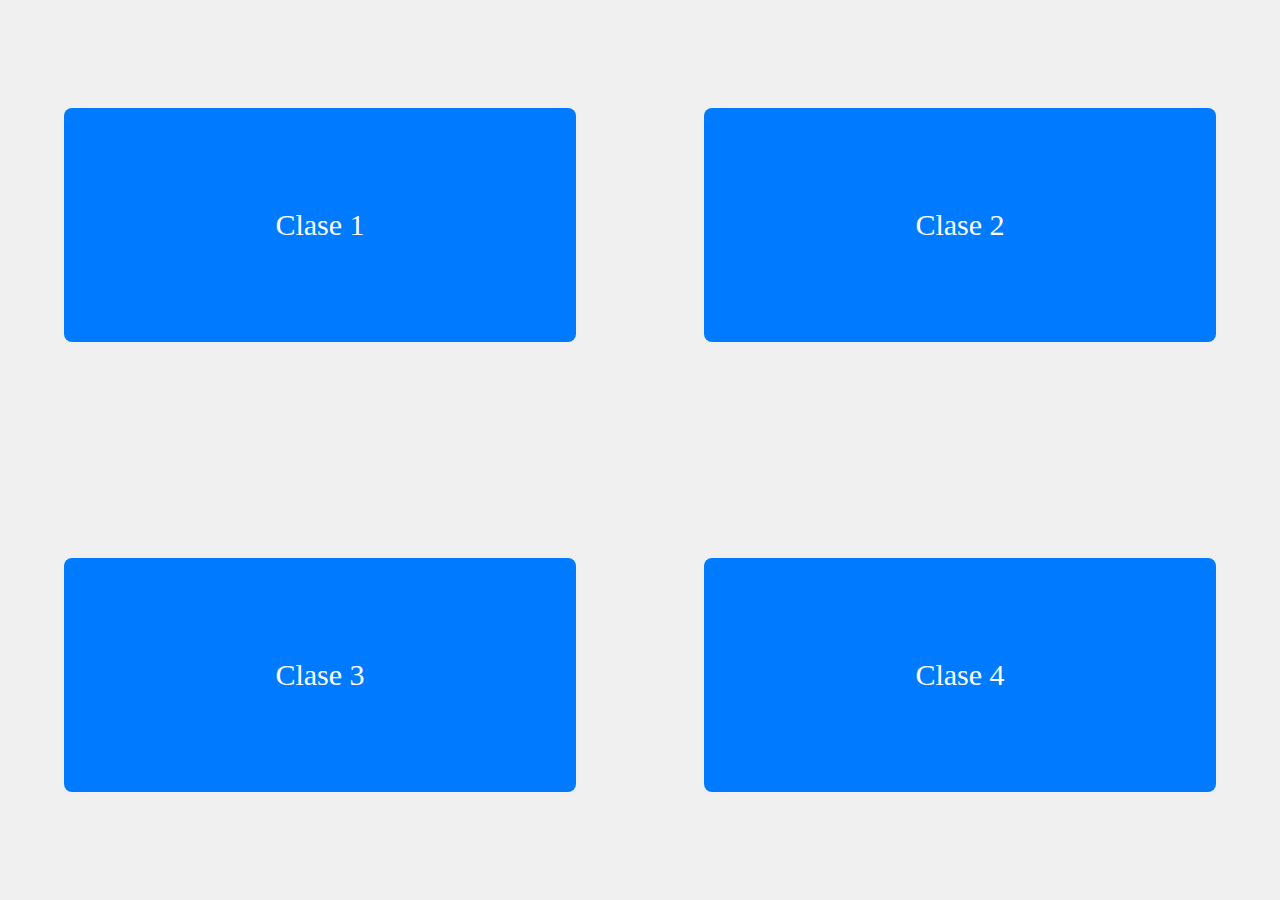
<file: index.html>
<!DOCTYPE html>
<html lang="en">
<head>
    <meta charset="UTF-8">
    <meta name="viewport" content="width=device-width, initial-scale=1.0">
    <title>Document</title>
    <link rel="stylesheet" href="styles.css">

</head>
<body>
    <div class="container">
        <a href="clase1/index.html">Clase 1</a>
        <a href="clase2/index.html">Clase 2</a>
    </div>
    <div class="container">
        <a href="clase3/index.html">Clase 3</a>
        <a href="clase4/index.html">Clase 4</a>
    </div>
</body>
</html>
</file>
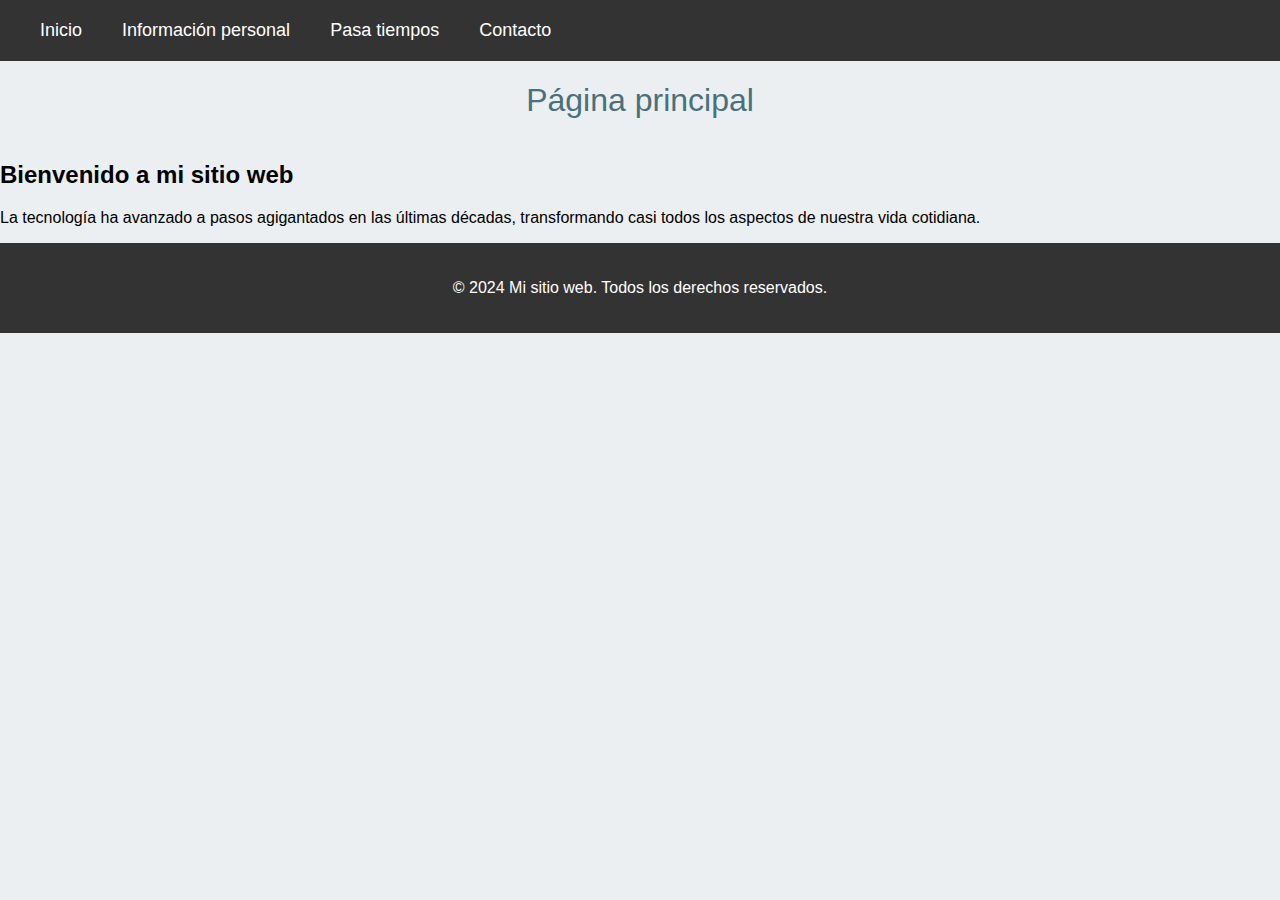
<file: clase2/index.html>
<!DOCTYPE html>
<html lang="en">
<head>
    <meta charset="UTF-8">
    <meta name="viewport" content="width=device-width, initial-scale=1.0">
    <link rel="stylesheet" href="styles.css">
    <title>Mi pagina</title>
</head>
<body>

    <header>
        <nav>
            <!-- Botón a la izquierda
            <div class="nav-left">
                <button onclick="goToIndex()">Regresar a Inicio</button>
            </div> -->
            
            <!-- Menú de navegación a la derecha -->
            <div class="nav-right">
                <a href="./index.html">Inicio</a>
                <a href="./informacion.html">Información personal</a>
                <a href="#PasaTiempos">Pasa tiempos</a>
                <a href="#contacto">Contacto</a>
            </div>
        </nav>
    </header>

    <h1 class="pixelify-sans-italic">Página principal</h1>

    <section id="contenido">
        <h2>Bienvenido a mi sitio web</h2>
        <p>La tecnología ha avanzado a pasos agigantados en las últimas décadas, transformando casi todos los aspectos de nuestra vida cotidiana.</p>
    </section>

    <footer>
        <p>&copy; 2024 Mi sitio web. Todos los derechos reservados.</p>
    </footer>

    <script>
        function goToIndex() {
            window.location.href = '/../index.html';
        }
    </script>

</body>
</html>
</file>
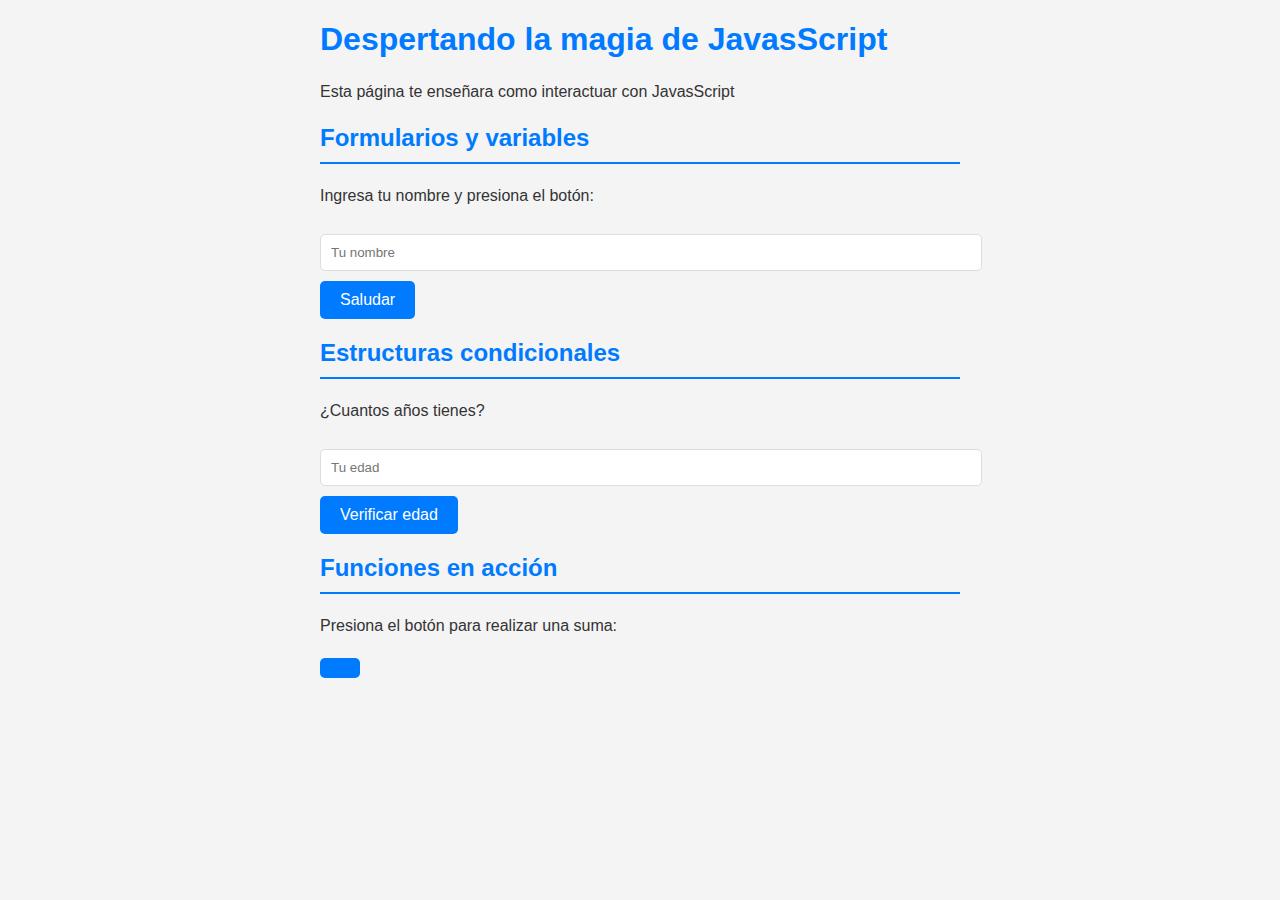
<file: clase3/index.html>
<!DOCTYPE html>
<html lang="en">
<head>
    <meta charset="UTF-8">
    <meta name="viewport" content="width=device-width, initial-scale=1.0">
    <title>Interactividad cpn JavasScript</title>
    <link rel="stylesheet" href="style.css">
</head>
<body>
    <h1>Despertando la magia de JavasScript</h1>
    <p>Esta página te enseñara como interactuar con JavasScript</p>

    <h2>Formularios y variables</h2>
    <p>Ingresa tu nombre y presiona el botón:</p>
    <input type="text" id="nombreUsuario" placeholder="Tu nombre">
    
    <button onclick="mostrarSaludo()">Saludar</button>
    <p id="saludo"></p>

    <h2>Estructuras condicionales</h2>
    <p>¿Cuantos años tienes?</p>
    <input type="number" id="edadUuario" placeholder="Tu edad">

    <button onclick="verificarEdad()">Verificar edad</button>
    <p id="mensajeEdad"></p>

    <h2>Funciones en acción</h2>
    <p>Presiona el botón para realizar una suma:</p>
    <button onclick="realizarSuma()"Sumar 5 + 3></button>
    <p id="resultadoSuma"></p>

    <script src = "script.js"></script>
    
</body>
</html>
</file>
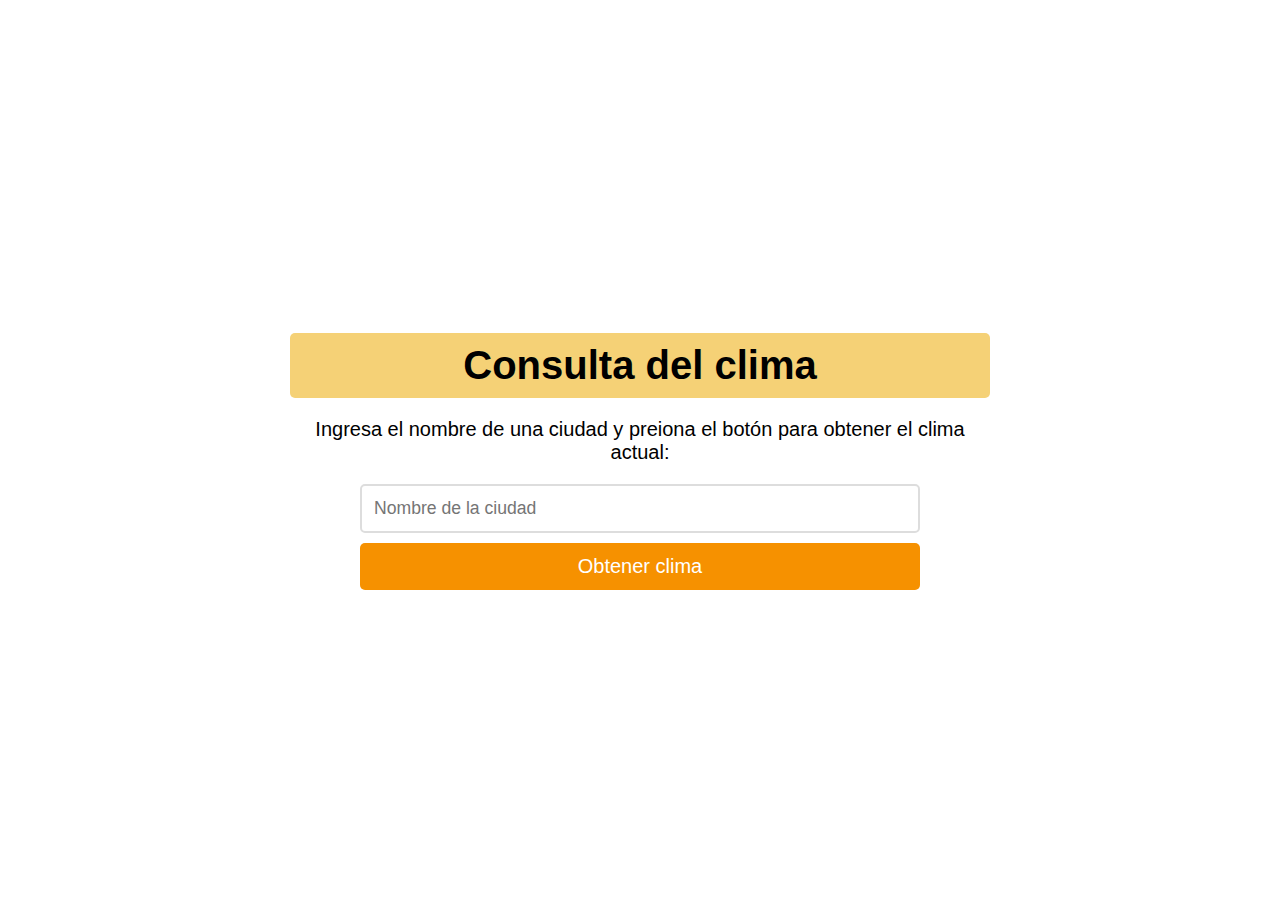
<file: clase4/index.html>
<!DOCTYPE html>
<html lang="en">
<head>
    <meta charset="UTF-8">
    <meta name="viewport" content="width=device-width, initial-scale=1.0">
    <title>Consulta del clima</title>
    <link rel="stylesheet" href="styles.css">
</head>
<body>
    <div class="contenido">
        <h1>Consulta del clima</h1>
        <p>Ingresa el nombre de una ciudad y preiona el botón para obtener el clima actual:</p>
        <input type="text" id="ciudad" placeholder="Nombre de la ciudad">
        <button id="botonClima">Obtener clima</button>
        <div id="resultado"></div>
    </div>

    <script src="script.js"></script>
</body>
</html>
</file>
<file: styles.css>
body {
    margin: 0;
    padding: 0;
    box-sizing: border-box;
}

.container {
    display: flex;
    justify-content: space-around;
    align-items: center;
    height: 50vh;
    width: 100%;
    background-color: #f0f0f0;
}

a {
    display: inline-block;
    padding: 100px 0;
    width: 40%;
    background-color: #007BFF;
    color: white;
    text-align: center;
    text-decoration: none;
    border-radius: 8px;
    font-size: 30px;
    transition: background-color 0.3s ease;
}

a:hover {
    background-color: #0056b3;
}
</file>
<file: clase2/styles.css>
:root {
    --blue: #4a707a;
    --alineacion: center;
    --oscurito: #333;
    --gris: #eceff1;
}

.pixelify-sans-italic {
    font-family: "Pixelify Sans", sans-serif;
    font-optical-sizing: auto;
    font-weight: 400;
    font-style: normal;
}

body {
    background-color: var(--gris);
    font-family: Verdana, Geneva, Tahoma, sans-serif;
    display: flex;
    flex-direction: column;
    margin: 0;  
}

header {
    background-color: var(--oscurito);
    color: var(--blue);
    padding: 10px;
}

nav {
    display: flex;
    justify-content: space-between;
    align-items: center;
}

.nav-left, .nav-right {
    display: flex;
    align-items: center;
}

.nav-left button {
    background-color: var(--blue);
    color: white;
    border: none;
    padding: 10px 20px;
    border-radius: 5px;
    cursor: pointer;
    font-size: 16px;
    transition: background-color 0.3s ease;
}

.nav-left button:hover {
    background-color: #35666d;
}

.nav-right a {
    text-decoration: none;
    color: #fff;
    font-size: 18px;
    margin-left: 20px;
    padding: 10px;
    transition: background-color 0.3s ease;
}

.nav-right a:hover {
    background-color: rgb(40, 37, 37);
    border-radius: 5px;
}

h1 {
    align-self: var(--alineacion);
    color: var(--blue);
    font-style: italic;
}

h2 {
    align-self: var(--alineacion);
}

footer {
    background-color: var(--oscurito);
    color: #fff;
    text-align: var(--alineacion);
    padding: 20px 0;
    width: 100%;
}
</file>
<file: clase3/style.css>
/* Estilo básico para el cuerpo de la página */
body {
    font-family: Arial, sans-serif;
    background-color: #f4f4f4;
    color: #333;
    margin: 0% 25%;
    padding: 0;
    box-sizing: border-box;
}

/* Estilo para el contenedor principal */
.container {
    width: 80%;
    margin: 0 auto;
    padding: 20px;
    background: #fff;
    border-radius: 8px;
}

/* Estilo para los encabezados */
h1, h2 {
    color: #007BFF;
}

/* Estilo para los párrafos */
p {
    font-size: 16px;
    line-height: 1.5;
}

/* Estilo para los botones */
button {
    background-color: #007BFF;
    color: #fff;
    border: none;
    padding: 10px 20px;
    font-size: 16px;
    cursor: pointer;
    border-radius: 5px;
    transition: background-color 0.3s ease;
}

button:hover {
    background-color: #0056b3;
}

/* Estilo para los campos de entrada */
input[type="text"], input[type="number"] {
    width: 100%;
    padding: 10px;
    margin: 10px 0;
    border: 1px solid #ddd;
    border-radius: 5px;
}

/* Estilo para el párrafo de resultados y mensajes */
#resultadoSuma, #mensajeEdad, #saludo {
    font-weight: bold;
    margin-top: 10px;
    color: #032549;
}

/* Estilo para los encabezados de sección */
h2 {
    border-bottom: 2px solid #007BFF;
    padding-bottom: 10px;
    margin-bottom: 20px;
}
</file>
<file: clase4/styles.css>
body {
    font-family: Arial, Helvetica, sans-serif;
    background: url("https://i.pinimg.com/originals/bd/af/be/bdafbe2ab1ce299f89f746f6b844df78.jpg");
    background-repeat: no-repeat;
    height: 100vh;
    display: flex;
    justify-content: center;
    align-items: center;
}

.contenido {
    background-color: #fff;
    padding: 20px;
    border-radius: 10px;
    width: 80%;
    max-width: 700px;
    text-align: center;
}

.contenido h1 {
    font-size: 40px;
    color: #000;
    background-color: #f5d176;
    margin-bottom: 20px;
    padding: 10px;
    border-radius: 5px;
}

.contenido p {
    font-size: 20px;
}

input {
    width: 80%;
    padding: 12px;
    font-size: 1.1em;
    border: 2px solid #ddd;
    border-radius: 5px;
    margin-bottom: 10px;
    box-sizing: border-box;
}

button {
    width: 80%;
    padding: 12px;
    font-size: 20px;
    background-color: #f69100;
    color: white;
    border: none;
    border-radius: 5px;
    cursor: pointer;
    margin-bottom: 20px;
    transition: background-color 0.3s ease;
}

button:hover {
    background-color: #545d6d;
}
</file>
